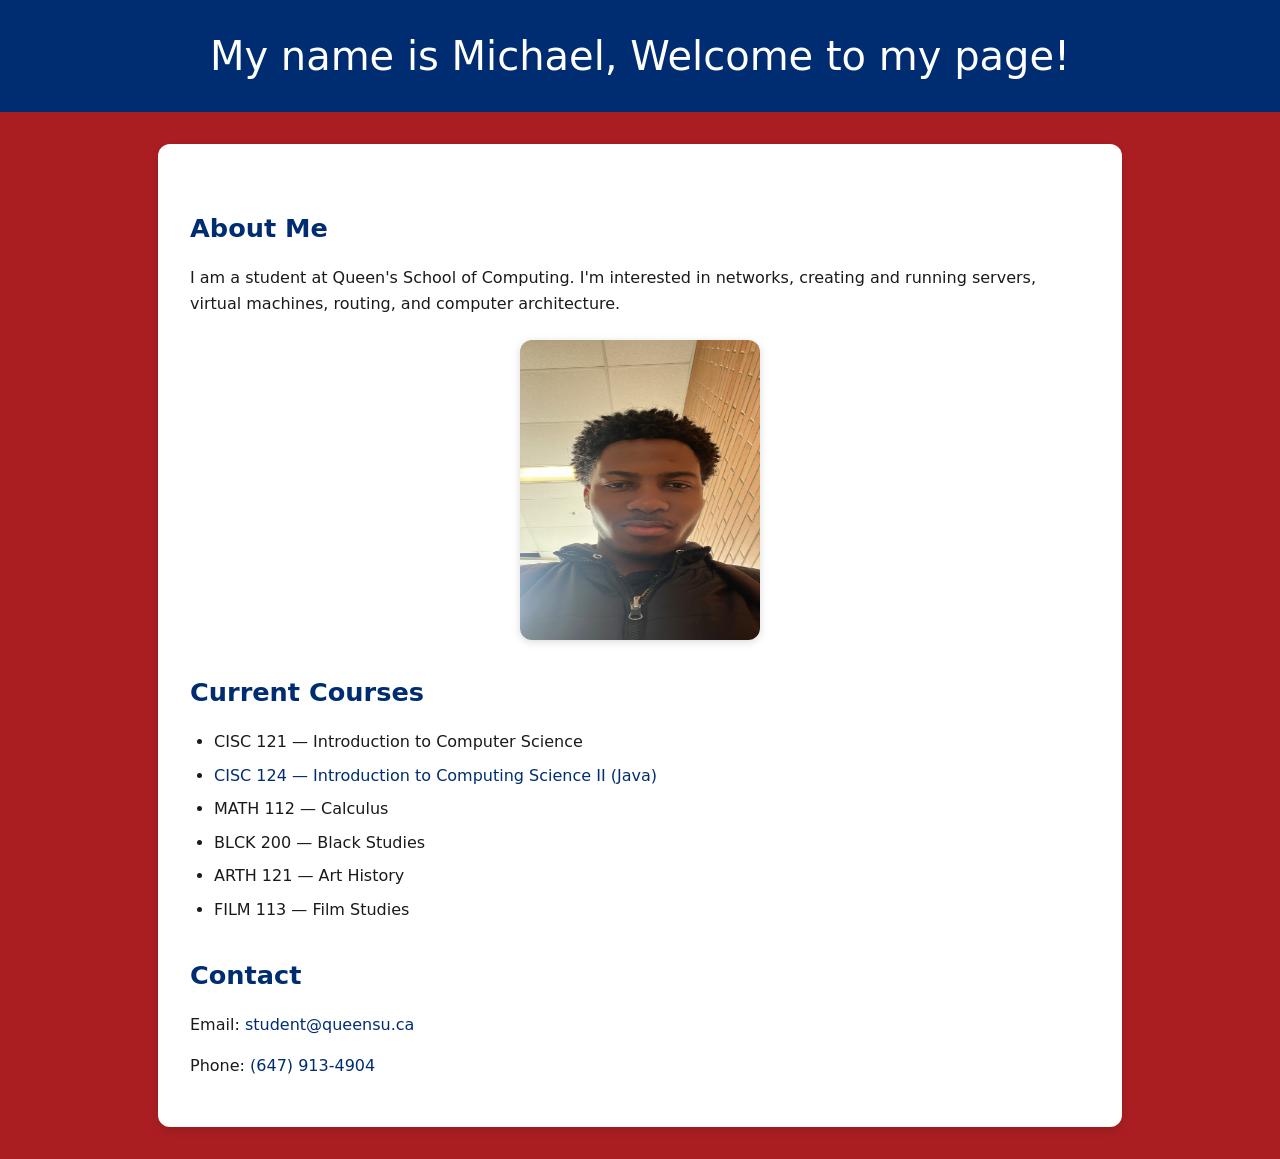
<file: index.html>
<!doctype html>
<html lang="en">
  <head>
    <meta charset="utf-8"/>
    <meta name="viewport" content="width=device-width, initial-scale=1"/>
    <title>My Queen’s Student Page</title>
    <link rel="stylesheet" href="style.css"/> <!-- do not change this line -->
    
  </head>
  <body>
    
    <header>
      <h1>My name is Michael, Welcome to my page!</h1>
    </header>
    <main>

      
      <!-- ====== ABOUT SECTION (edit the text) ====== -->
      <h2>About Me</h2>
      <p>I am a student at Queen's School of Computing. I'm interested in networks, creating and running servers, virtual machines, routing, and computer architecture.</p>

      
      <!-- ====== PHOTO (upload me.jpg to repo root, then update the src below) ====== -->
      <img src="me.jpg" alt="Michael portrait" width="240" height="300" />

      <!-- ====== CURRENT COURSES ====== -->
      <h2>Current Courses</h2>
      <ul>
        <li>CISC 121 — Introduction to Computer Science</li>
        <li><a href="cisc124-notes.html">CISC 124 — Introduction to Computing Science II (Java)</a></li>
        <li>MATH 112 — Calculus</li>
        <li>BLCK 200 — Black Studies</li>
        <li>ARTH 121 — Art History</li>
        <li>FILM 113 — Film Studies</li>
      </ul>

      <!-- ====== CONTACT ====== -->
      <h2>Contact</h2>
      <p>Email: <a href="mailto:student@queensu.ca">student@queensu.ca</a></p>
           <p>Phone: <a href="tel:+6479134904">(647) 913-4904</a></p>
    </main>
    
  </body>
</file>
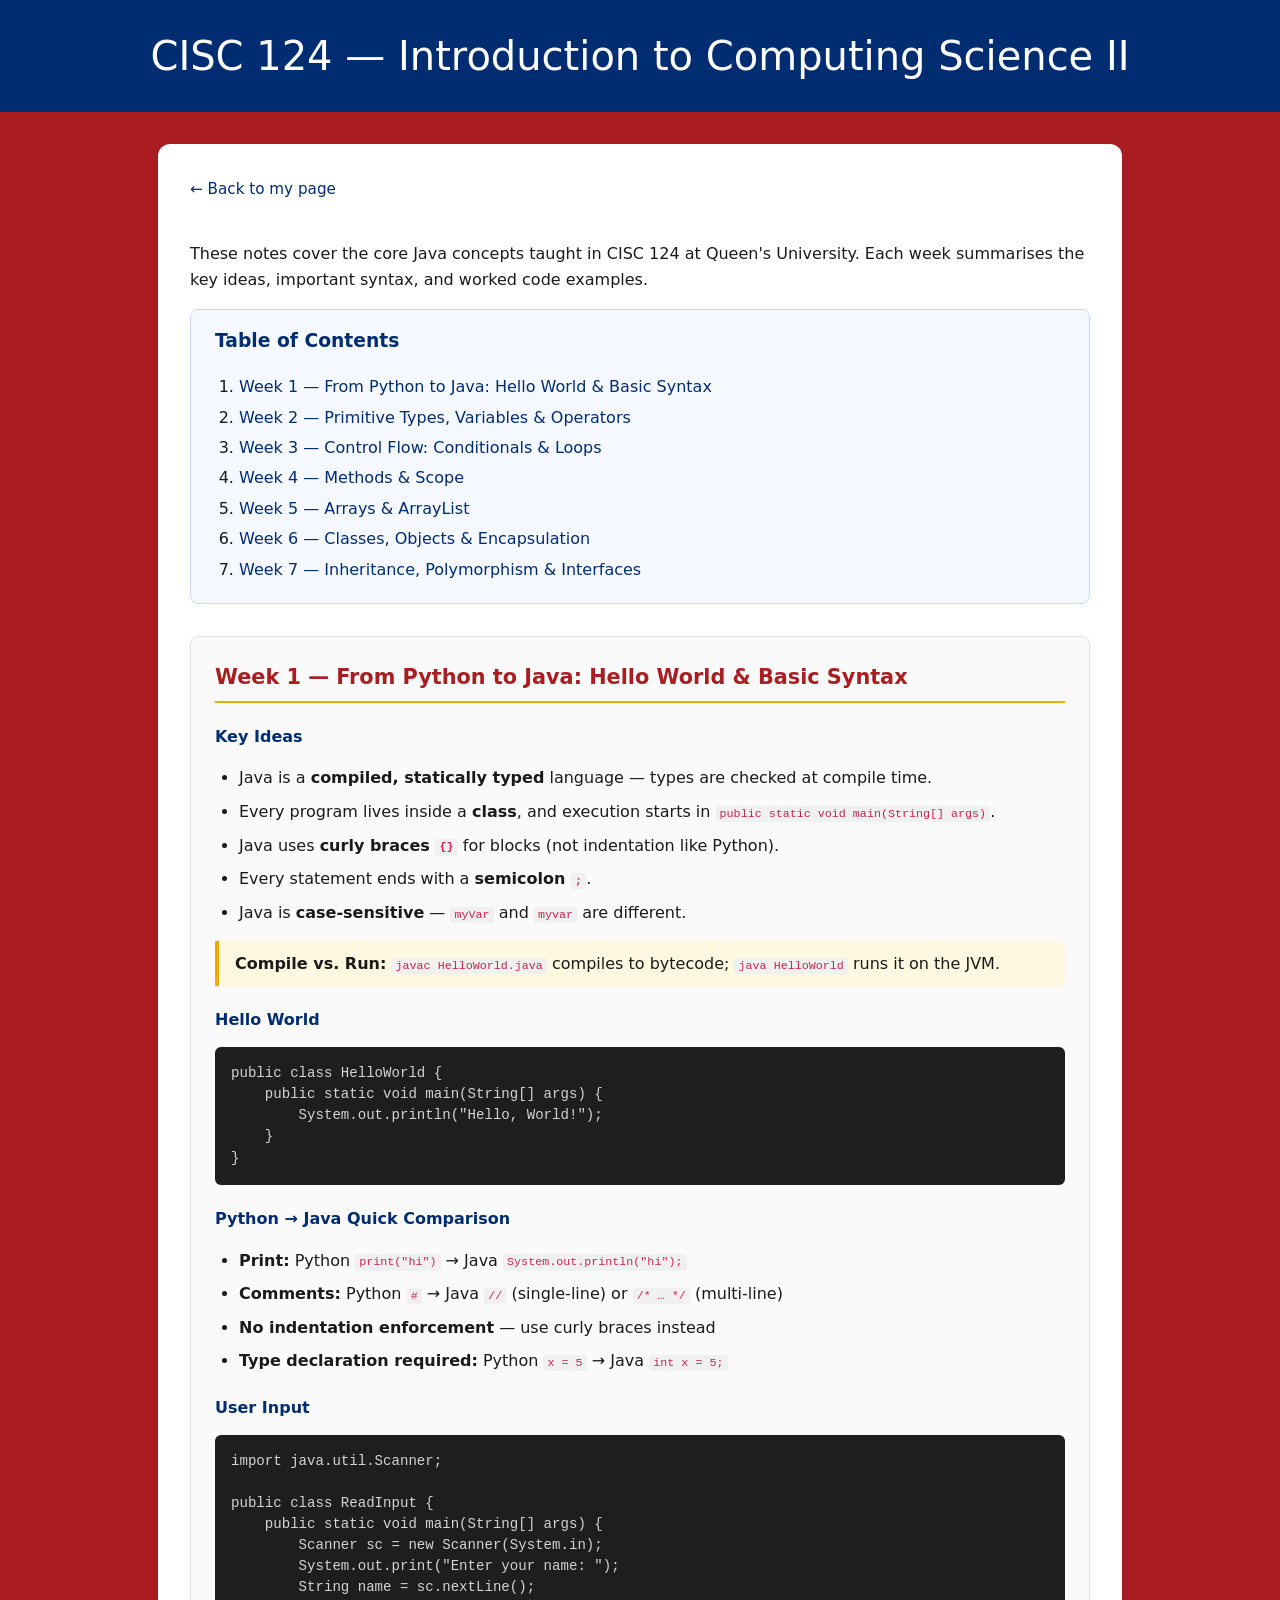
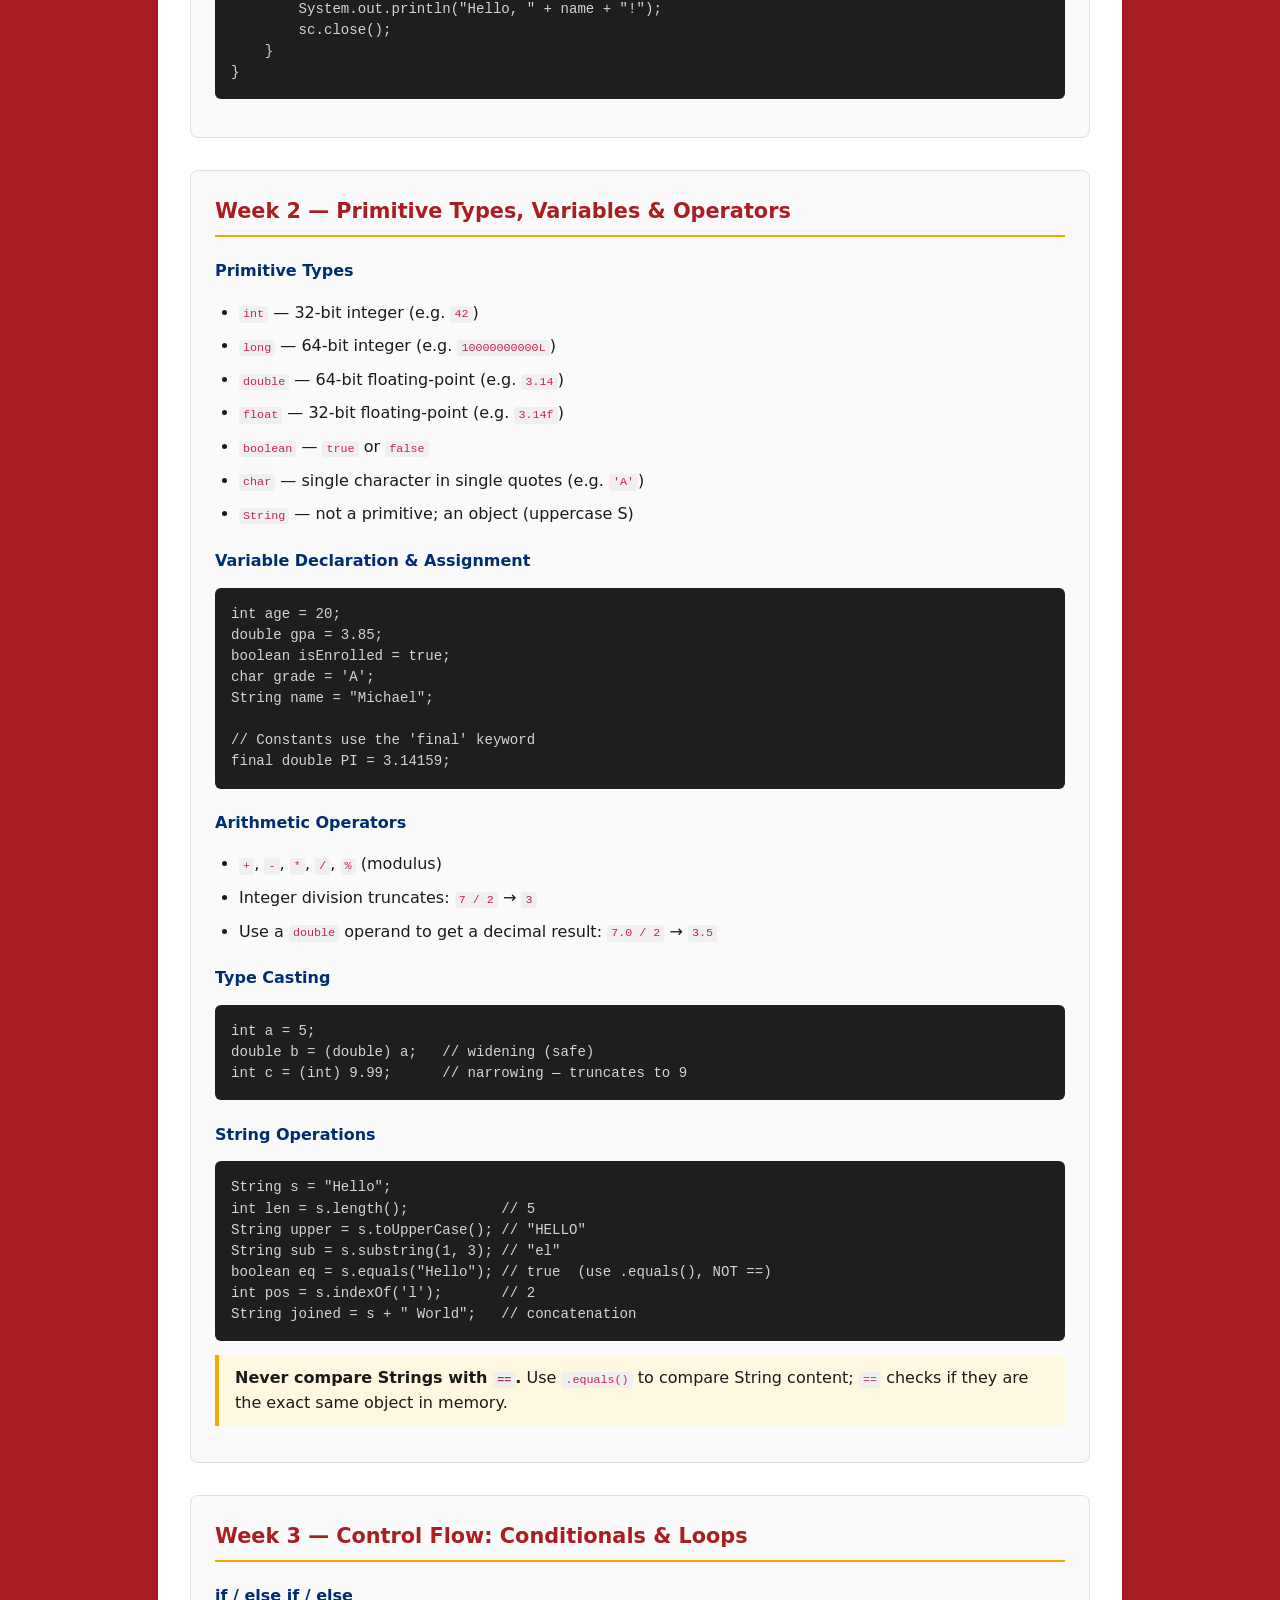
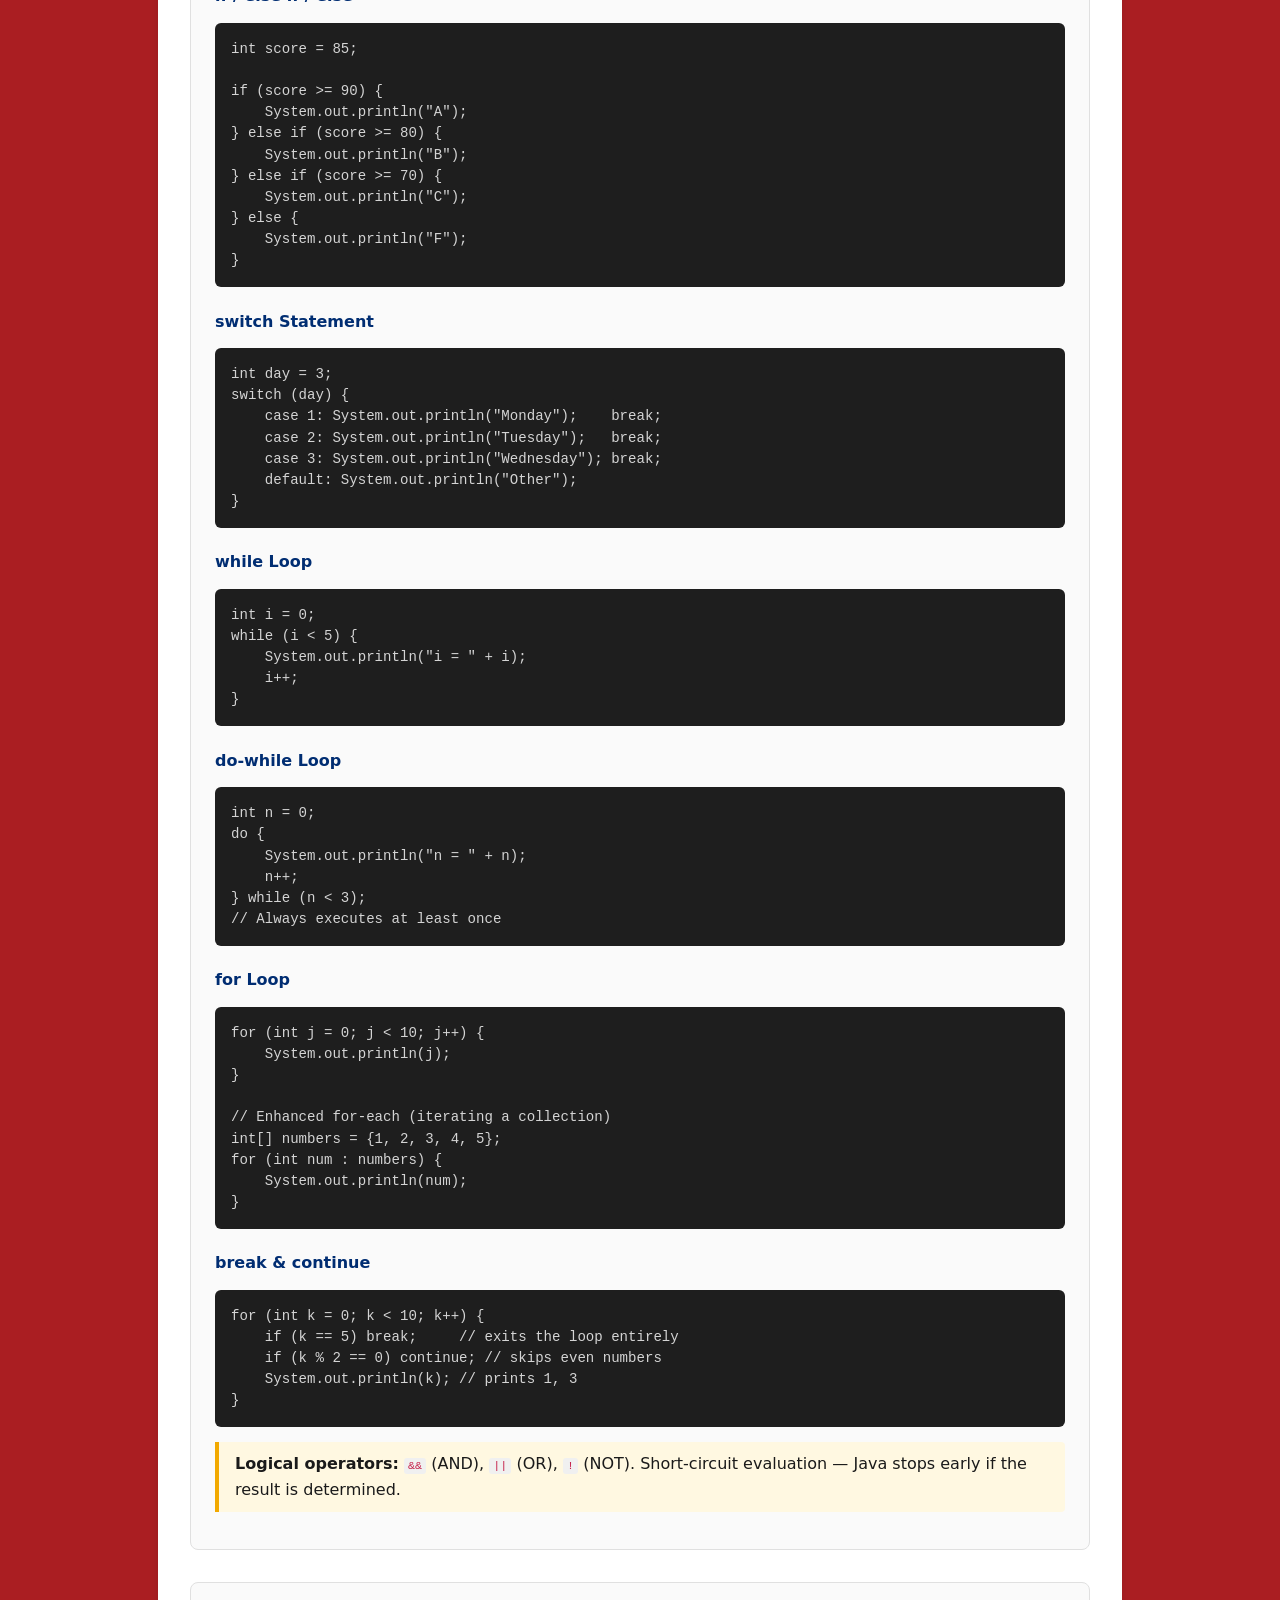
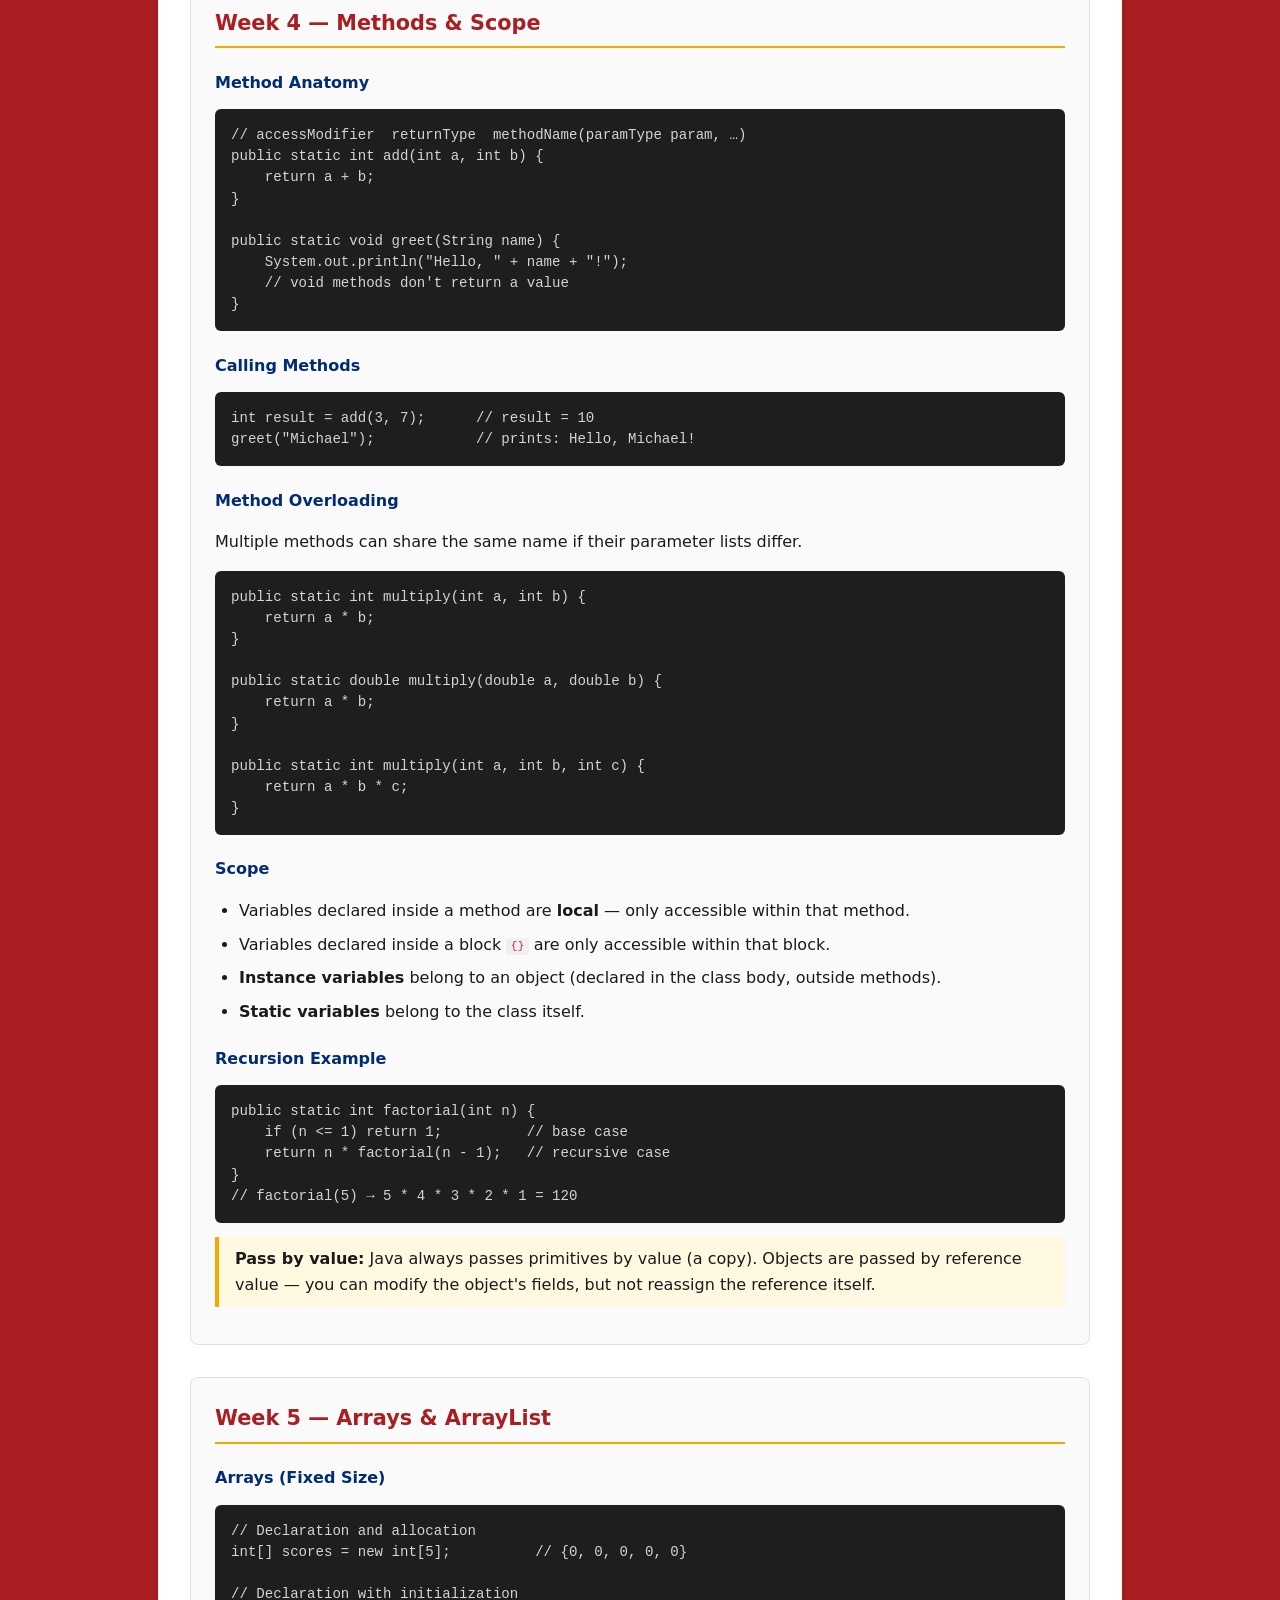
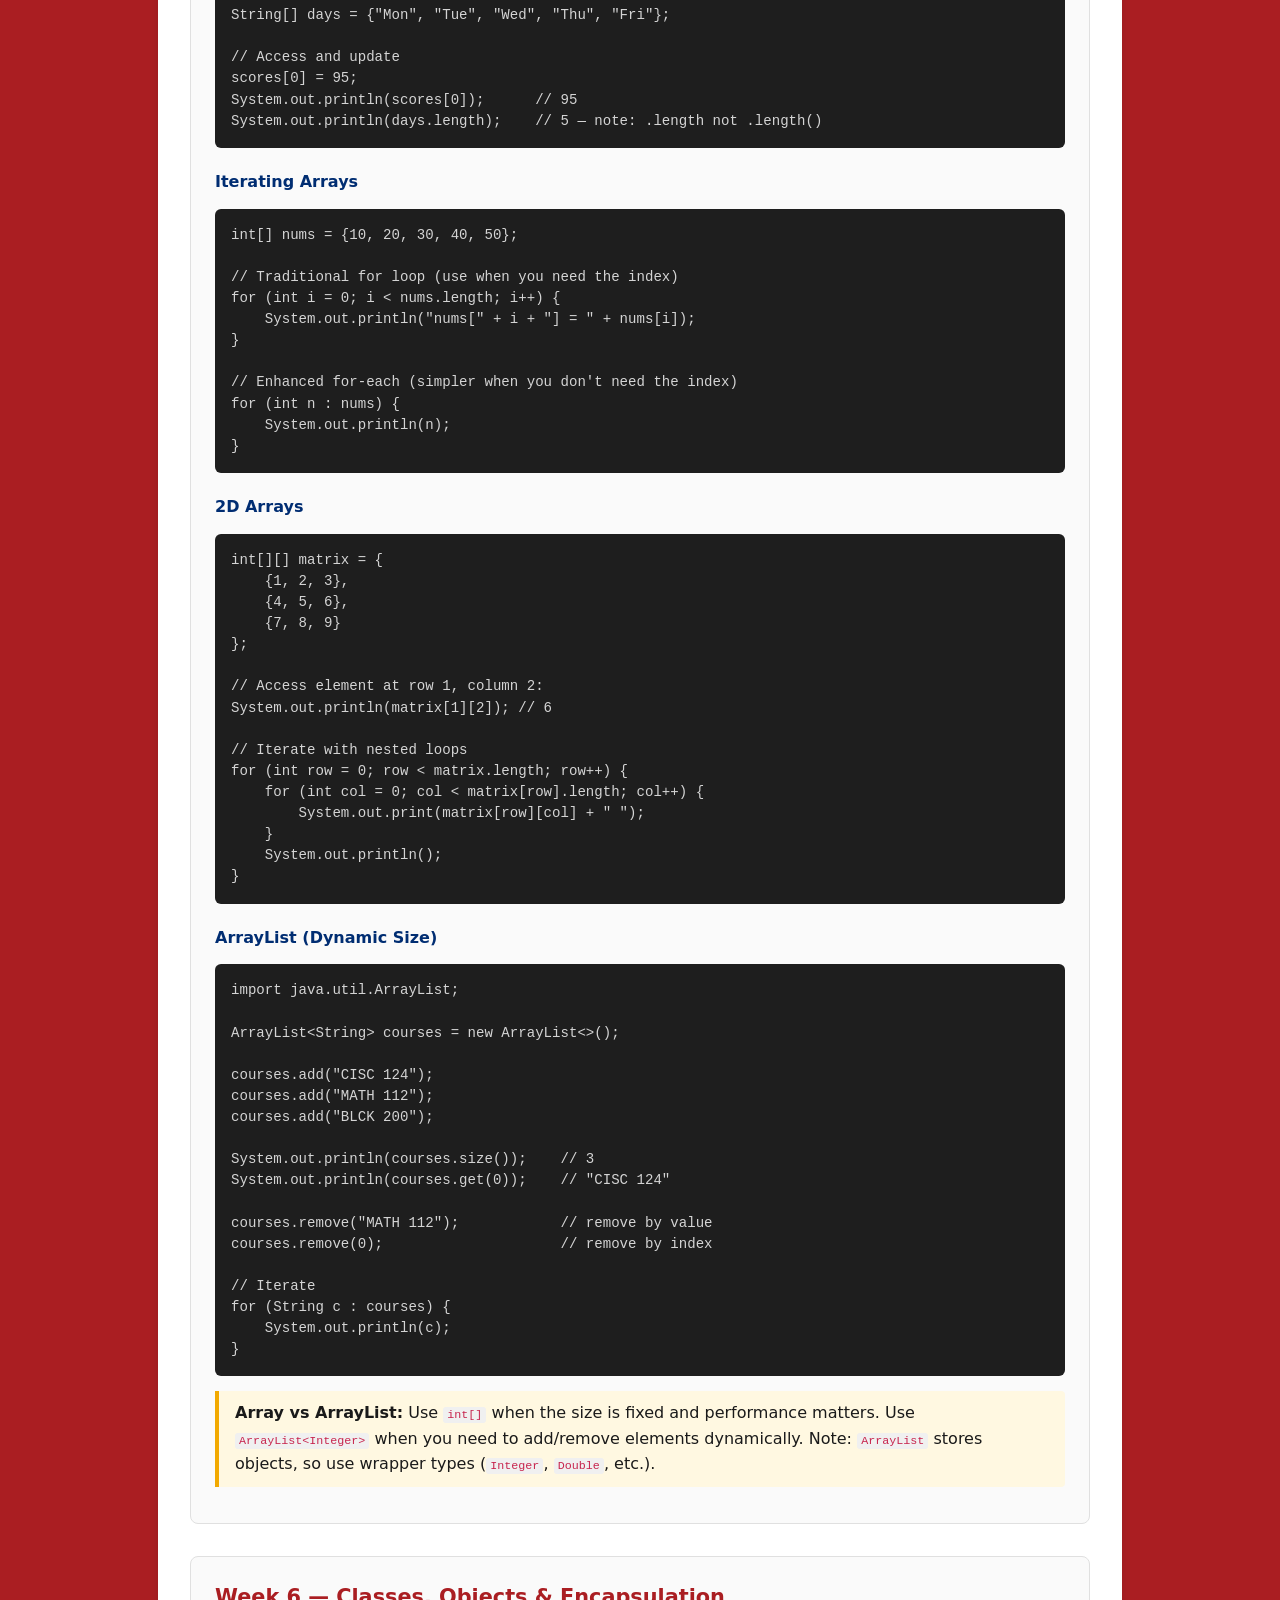
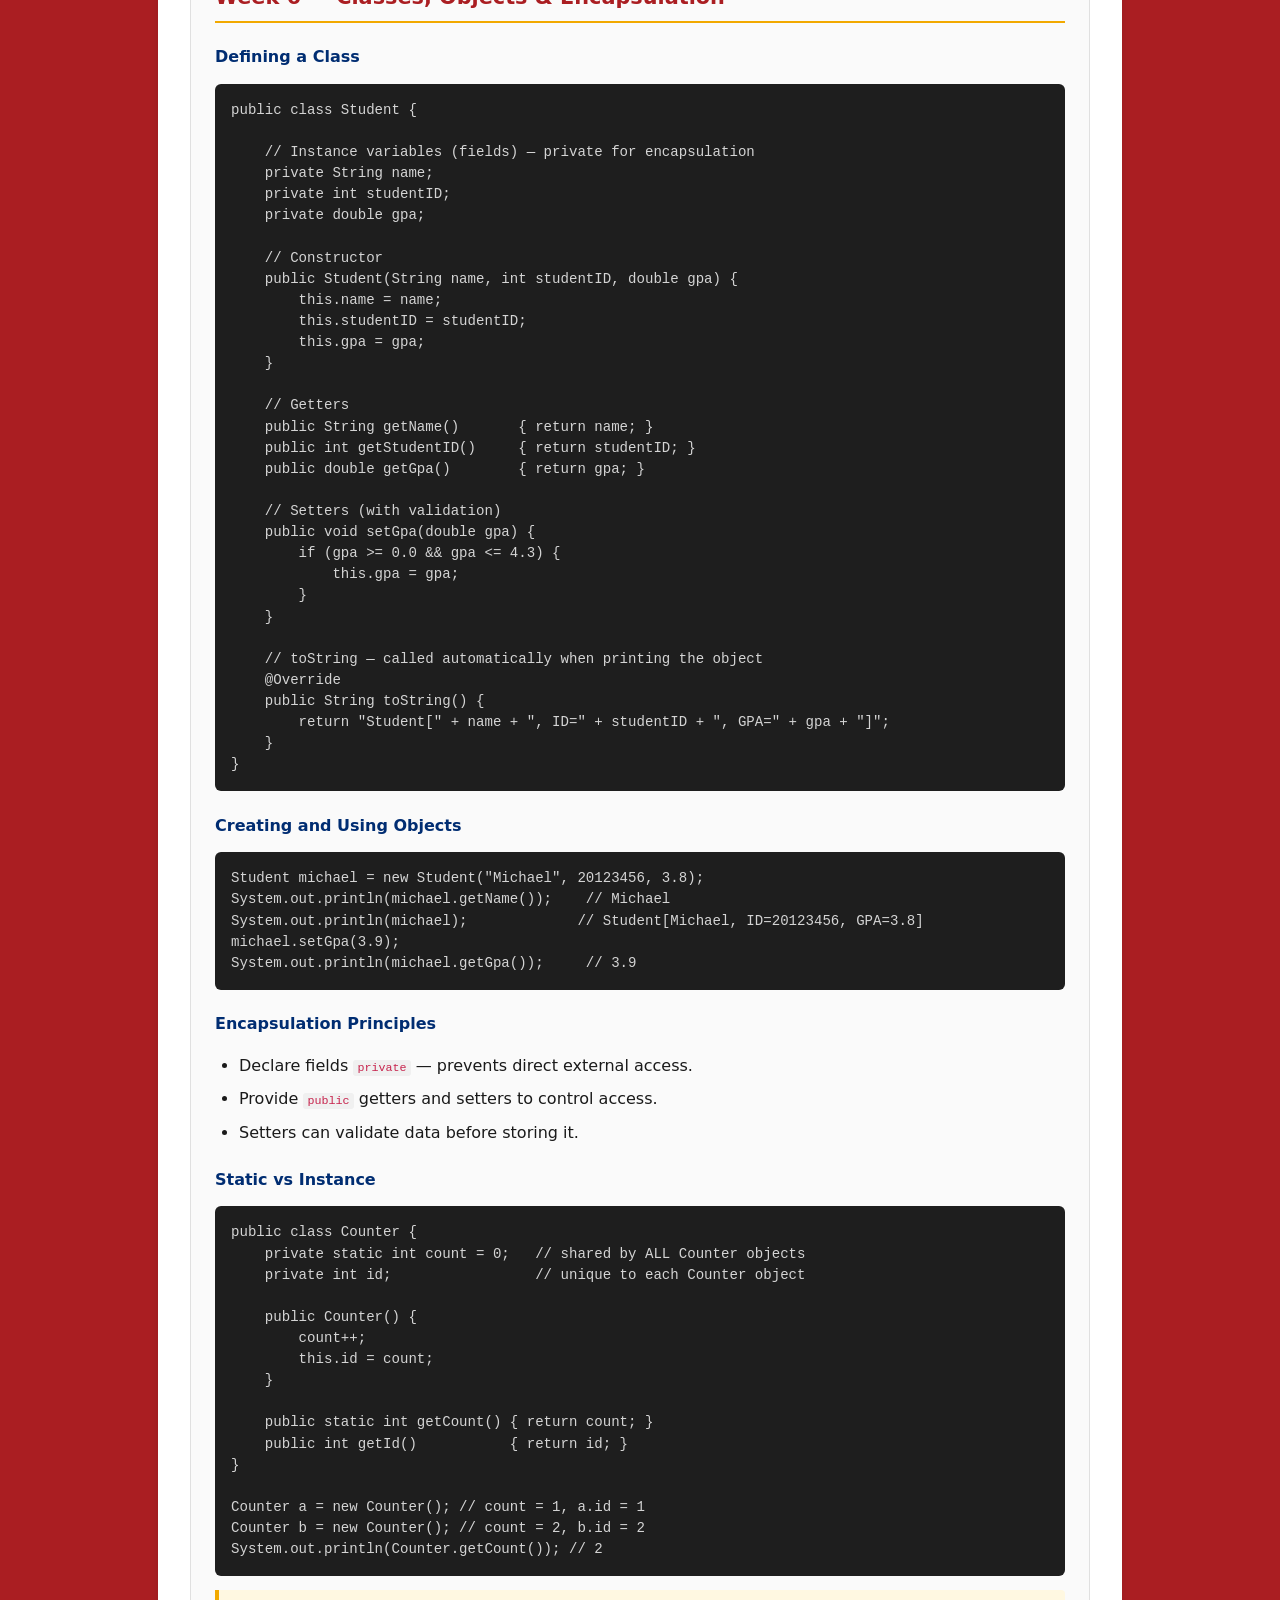
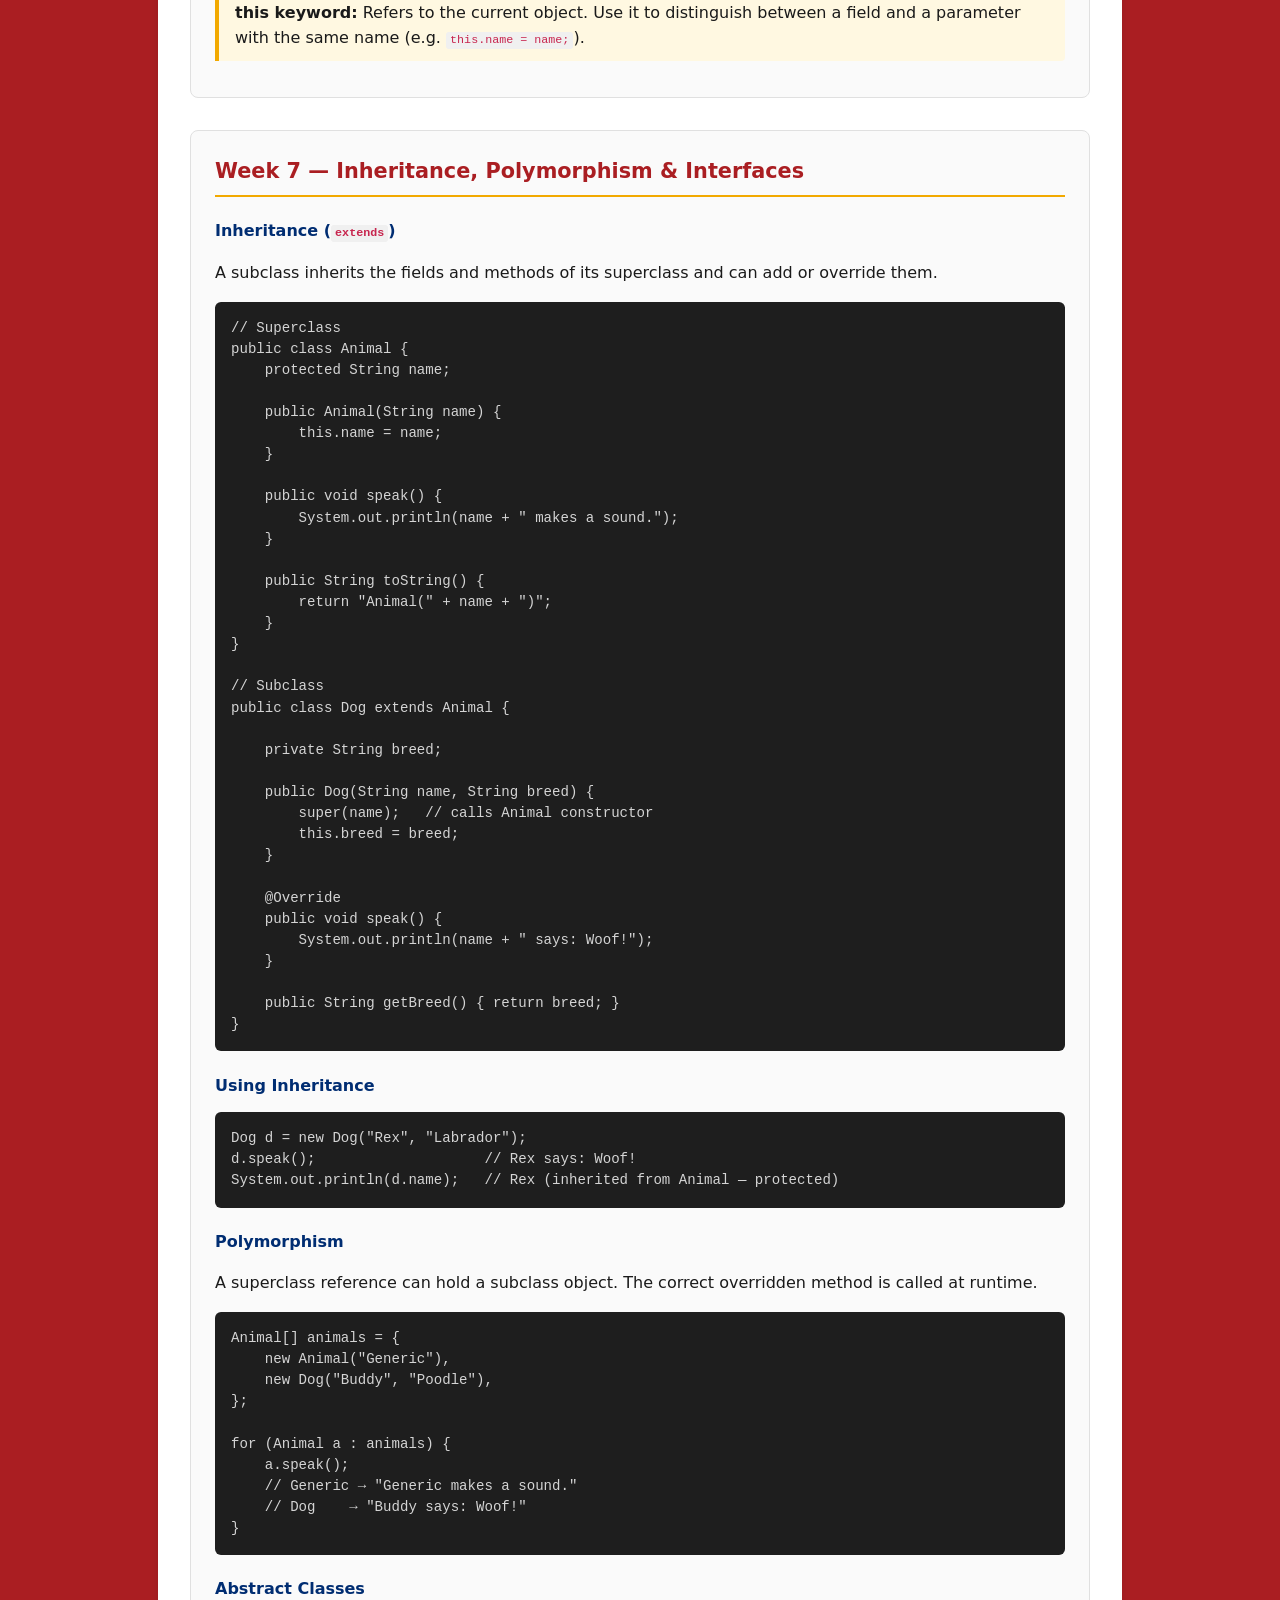
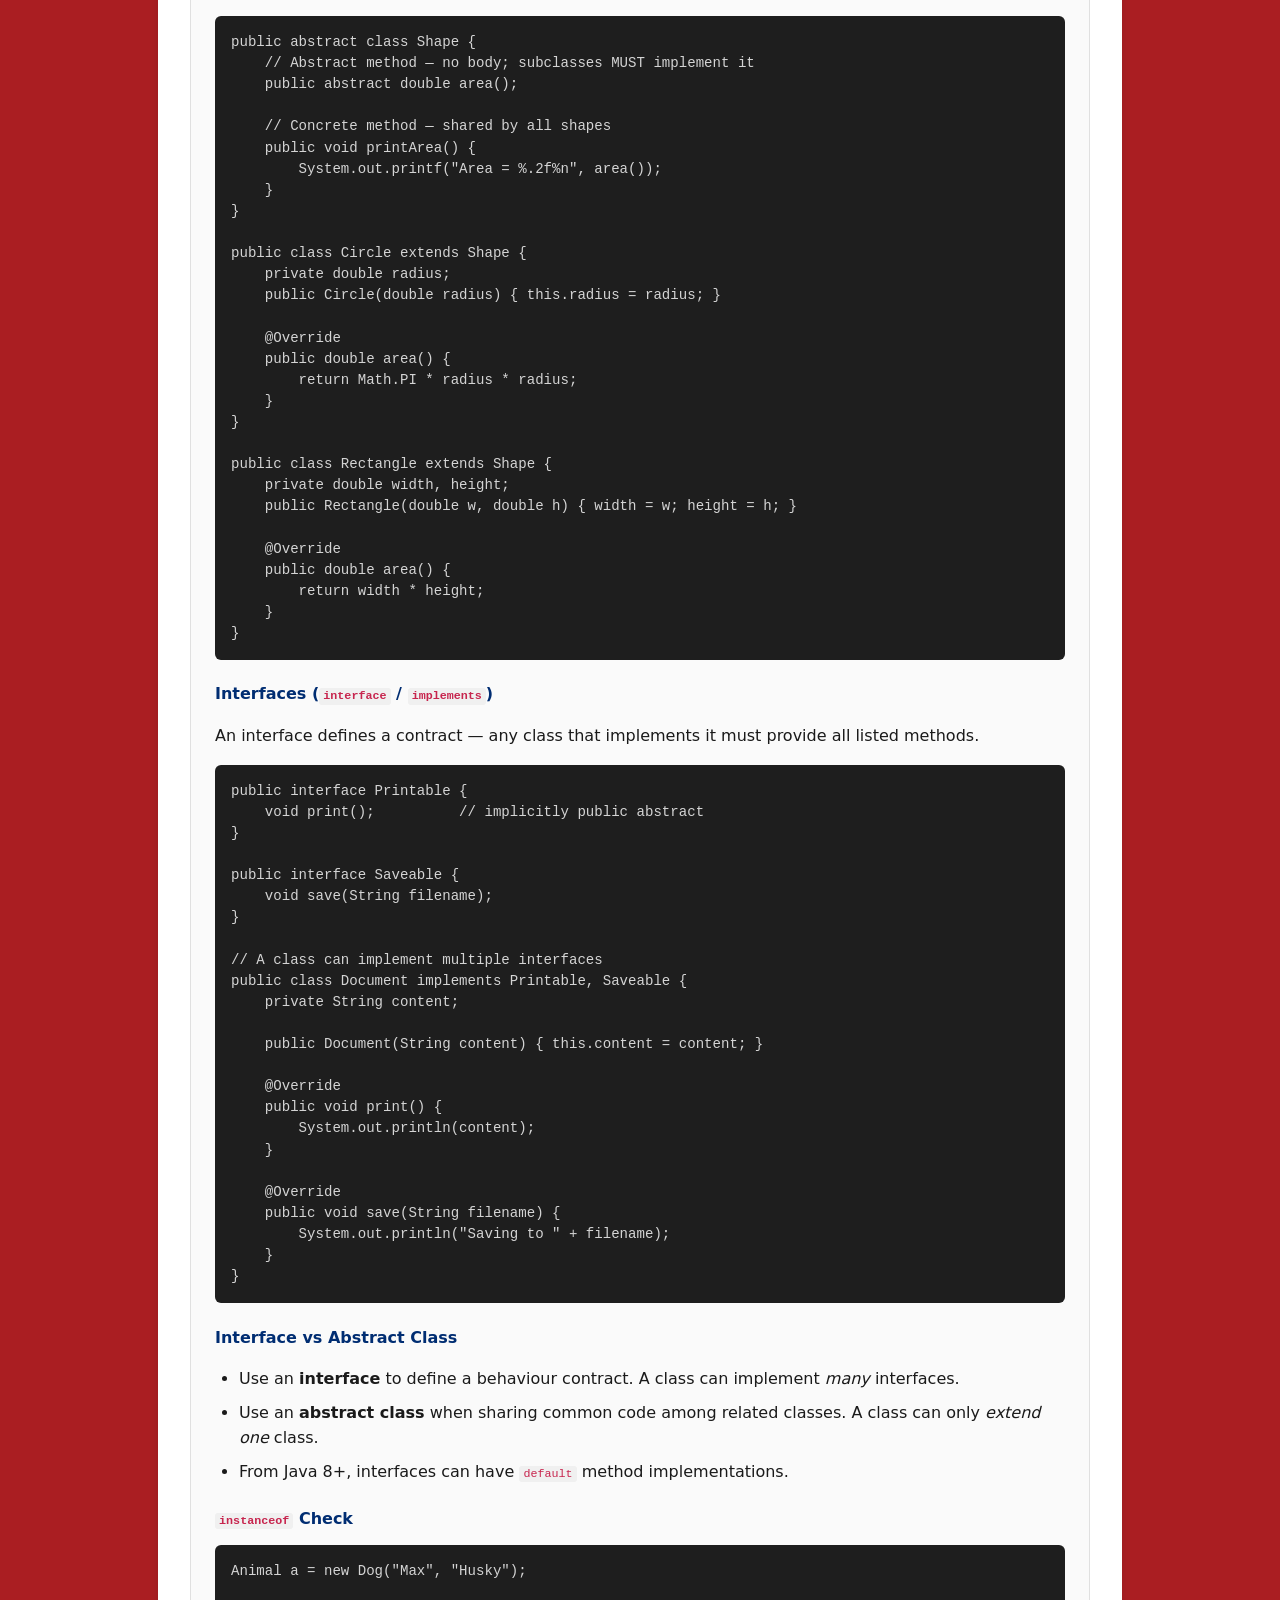
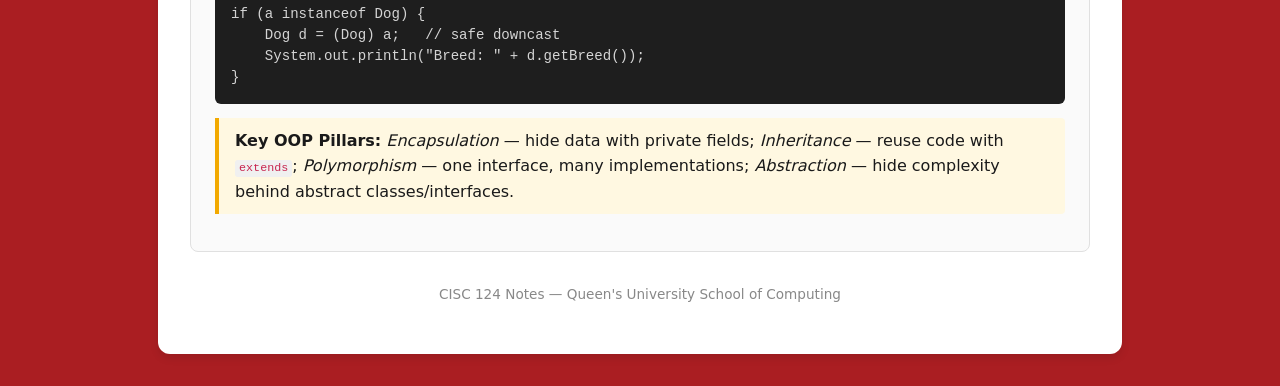
<file: cisc124-notes.html>
<!doctype html>
<html lang="en">
  <head>
    <meta charset="utf-8"/>
    <meta name="viewport" content="width=device-width, initial-scale=1"/>
    <title>CISC 124 — Java Learning Notes</title>
    <link rel="stylesheet" href="style.css"/>
    <style>
      /* Notes-specific styles */
      .week-card {
        border: 1px solid #e0e0e0;
        border-radius: 8px;
        padding: 1.5rem;
        margin-bottom: 2rem;
        background: #fafafa;
      }
      .week-card h3 {
        color: var(--red, #aa1e22);
        margin-top: 0;
        font-size: 1.3rem;
        border-bottom: 2px solid var(--gold, #f2a900);
        padding-bottom: 0.4rem;
      }
      .week-card h4 {
        color: var(--blue, #002d72);
        margin-bottom: 0.4rem;
      }
      pre {
        background: #1e1e1e;
        color: #d4d4d4;
        border-radius: 6px;
        padding: 1rem;
        overflow-x: auto;
        font-size: 0.88rem;
        line-height: 1.5;
      }
      code {
        background: #f0f0f0;
        color: #c7254e;
        border-radius: 3px;
        padding: 0.1em 0.35em;
        font-size: 0.9em;
      }
      pre code {
        background: none;
        color: inherit;
        padding: 0;
        font-size: inherit;
      }
      .key-concept {
        background: #fff8e1;
        border-left: 4px solid var(--gold, #f2a900);
        padding: 0.6rem 1rem;
        margin: 0.8rem 0;
        border-radius: 0 4px 4px 0;
      }
      .back-link {
        display: inline-block;
        margin-bottom: 1.5rem;
        font-size: 0.95rem;
      }
      .toc {
        background: #f5f8ff;
        border: 1px solid #c8d8f8;
        border-radius: 8px;
        padding: 1rem 1.5rem;
        margin-bottom: 2rem;
      }
      .toc h3 {
        margin-top: 0;
        color: var(--blue, #002d72);
      }
      .toc ol {
        margin: 0;
        padding-left: 1.5rem;
      }
      .toc li { margin: 0.3rem 0; }
    </style>
  </head>
  <body>
    <header>
      <h1>CISC 124 — Introduction to Computing Science II</h1>
    </header>
    <main>
      <a class="back-link" href="index.html">← Back to my page</a>

      <p>
        These notes cover the core Java concepts taught in CISC 124 at Queen's University.
        Each week summarises the key ideas, important syntax, and worked code examples.
      </p>

      <!-- Table of Contents -->
      <div class="toc">
        <h3>Table of Contents</h3>
        <ol>
          <li><a href="#week1">Week 1 — From Python to Java: Hello World &amp; Basic Syntax</a></li>
          <li><a href="#week2">Week 2 — Primitive Types, Variables &amp; Operators</a></li>
          <li><a href="#week3">Week 3 — Control Flow: Conditionals &amp; Loops</a></li>
          <li><a href="#week4">Week 4 — Methods &amp; Scope</a></li>
          <li><a href="#week5">Week 5 — Arrays &amp; ArrayList</a></li>
          <li><a href="#week6">Week 6 — Classes, Objects &amp; Encapsulation</a></li>
          <li><a href="#week7">Week 7 — Inheritance, Polymorphism &amp; Interfaces</a></li>
        </ol>
      </div>

      <!-- ===== WEEK 1 ===== -->
      <div class="week-card" id="week1">
        <h3>Week 1 — From Python to Java: Hello World &amp; Basic Syntax</h3>

        <h4>Key Ideas</h4>
        <ul>
          <li>Java is a <strong>compiled, statically typed</strong> language — types are checked at compile time.</li>
          <li>Every program lives inside a <strong>class</strong>, and execution starts in <code>public static void main(String[] args)</code>.</li>
          <li>Java uses <strong>curly braces <code>{}</code></strong> for blocks (not indentation like Python).</li>
          <li>Every statement ends with a <strong>semicolon <code>;</code></strong>.</li>
          <li>Java is <strong>case-sensitive</strong> — <code>myVar</code> and <code>myvar</code> are different.</li>
        </ul>

        <div class="key-concept">
          <strong>Compile vs. Run:</strong> <code>javac HelloWorld.java</code> compiles to bytecode;
          <code>java HelloWorld</code> runs it on the JVM.
        </div>

        <h4>Hello World</h4>
        <pre><code>public class HelloWorld {
    public static void main(String[] args) {
        System.out.println("Hello, World!");
    }
}</code></pre>

        <h4>Python → Java Quick Comparison</h4>
        <ul>
          <li><strong>Print:</strong> Python <code>print("hi")</code> → Java <code>System.out.println("hi");</code></li>
          <li><strong>Comments:</strong> Python <code>#</code> → Java <code>//</code> (single-line) or <code>/* … */</code> (multi-line)</li>
          <li><strong>No indentation enforcement</strong> — use curly braces instead</li>
          <li><strong>Type declaration required:</strong> Python <code>x = 5</code> → Java <code>int x = 5;</code></li>
        </ul>

        <h4>User Input</h4>
        <pre><code>import java.util.Scanner;

public class ReadInput {
    public static void main(String[] args) {
        Scanner sc = new Scanner(System.in);
        System.out.print("Enter your name: ");
        String name = sc.nextLine();
        System.out.println("Hello, " + name + "!");
        sc.close();
    }
}</code></pre>
      </div>

      <!-- ===== WEEK 2 ===== -->
      <div class="week-card" id="week2">
        <h3>Week 2 — Primitive Types, Variables &amp; Operators</h3>

        <h4>Primitive Types</h4>
        <ul>
          <li><code>int</code> — 32-bit integer (e.g. <code>42</code>)</li>
          <li><code>long</code> — 64-bit integer (e.g. <code>10000000000L</code>)</li>
          <li><code>double</code> — 64-bit floating-point (e.g. <code>3.14</code>)</li>
          <li><code>float</code> — 32-bit floating-point (e.g. <code>3.14f</code>)</li>
          <li><code>boolean</code> — <code>true</code> or <code>false</code></li>
          <li><code>char</code> — single character in single quotes (e.g. <code>'A'</code>)</li>
          <li><code>String</code> — not a primitive; an object (uppercase S)</li>
        </ul>

        <h4>Variable Declaration &amp; Assignment</h4>
        <pre><code>int age = 20;
double gpa = 3.85;
boolean isEnrolled = true;
char grade = 'A';
String name = "Michael";

// Constants use the 'final' keyword
final double PI = 3.14159;</code></pre>

        <h4>Arithmetic Operators</h4>
        <ul>
          <li><code>+</code>, <code>-</code>, <code>*</code>, <code>/</code>, <code>%</code> (modulus)</li>
          <li>Integer division truncates: <code>7 / 2</code> → <code>3</code></li>
          <li>Use a <code>double</code> operand to get a decimal result: <code>7.0 / 2</code> → <code>3.5</code></li>
        </ul>

        <h4>Type Casting</h4>
        <pre><code>int a = 5;
double b = (double) a;   // widening (safe)
int c = (int) 9.99;      // narrowing — truncates to 9</code></pre>

        <h4>String Operations</h4>
        <pre><code>String s = "Hello";
int len = s.length();           // 5
String upper = s.toUpperCase(); // "HELLO"
String sub = s.substring(1, 3); // "el"
boolean eq = s.equals("Hello"); // true  (use .equals(), NOT ==)
int pos = s.indexOf('l');       // 2
String joined = s + " World";   // concatenation</code></pre>

        <div class="key-concept">
          <strong>Never compare Strings with <code>==</code>.</strong>
          Use <code>.equals()</code> to compare String content; <code>==</code> checks if they are the exact same object in memory.
        </div>
      </div>

      <!-- ===== WEEK 3 ===== -->
      <div class="week-card" id="week3">
        <h3>Week 3 — Control Flow: Conditionals &amp; Loops</h3>

        <h4>if / else if / else</h4>
        <pre><code>int score = 85;

if (score >= 90) {
    System.out.println("A");
} else if (score >= 80) {
    System.out.println("B");
} else if (score >= 70) {
    System.out.println("C");
} else {
    System.out.println("F");
}</code></pre>

        <h4>switch Statement</h4>
        <pre><code>int day = 3;
switch (day) {
    case 1: System.out.println("Monday");    break;
    case 2: System.out.println("Tuesday");   break;
    case 3: System.out.println("Wednesday"); break;
    default: System.out.println("Other");
}</code></pre>

        <h4>while Loop</h4>
        <pre><code>int i = 0;
while (i < 5) {
    System.out.println("i = " + i);
    i++;
}</code></pre>

        <h4>do-while Loop</h4>
        <pre><code>int n = 0;
do {
    System.out.println("n = " + n);
    n++;
} while (n < 3);
// Always executes at least once</code></pre>

        <h4>for Loop</h4>
        <pre><code>for (int j = 0; j < 10; j++) {
    System.out.println(j);
}

// Enhanced for-each (iterating a collection)
int[] numbers = {1, 2, 3, 4, 5};
for (int num : numbers) {
    System.out.println(num);
}</code></pre>

        <h4>break &amp; continue</h4>
        <pre><code>for (int k = 0; k < 10; k++) {
    if (k == 5) break;     // exits the loop entirely
    if (k % 2 == 0) continue; // skips even numbers
    System.out.println(k); // prints 1, 3
}</code></pre>

        <div class="key-concept">
          <strong>Logical operators:</strong>
          <code>&amp;&amp;</code> (AND), <code>||</code> (OR), <code>!</code> (NOT).
          Short-circuit evaluation — Java stops early if the result is determined.
        </div>
      </div>

      <!-- ===== WEEK 4 ===== -->
      <div class="week-card" id="week4">
        <h3>Week 4 — Methods &amp; Scope</h3>

        <h4>Method Anatomy</h4>
        <pre><code>// accessModifier  returnType  methodName(paramType param, …)
public static int add(int a, int b) {
    return a + b;
}

public static void greet(String name) {
    System.out.println("Hello, " + name + "!");
    // void methods don't return a value
}</code></pre>

        <h4>Calling Methods</h4>
        <pre><code>int result = add(3, 7);      // result = 10
greet("Michael");            // prints: Hello, Michael!</code></pre>

        <h4>Method Overloading</h4>
        <p>Multiple methods can share the same name if their parameter lists differ.</p>
        <pre><code>public static int multiply(int a, int b) {
    return a * b;
}

public static double multiply(double a, double b) {
    return a * b;
}

public static int multiply(int a, int b, int c) {
    return a * b * c;
}</code></pre>

        <h4>Scope</h4>
        <ul>
          <li>Variables declared inside a method are <strong>local</strong> — only accessible within that method.</li>
          <li>Variables declared inside a block <code>{}</code> are only accessible within that block.</li>
          <li><strong>Instance variables</strong> belong to an object (declared in the class body, outside methods).</li>
          <li><strong>Static variables</strong> belong to the class itself.</li>
        </ul>

        <h4>Recursion Example</h4>
        <pre><code>public static int factorial(int n) {
    if (n <= 1) return 1;          // base case
    return n * factorial(n - 1);   // recursive case
}
// factorial(5) → 5 * 4 * 3 * 2 * 1 = 120</code></pre>

        <div class="key-concept">
          <strong>Pass by value:</strong> Java always passes primitives by value (a copy).
          Objects are passed by reference value — you can modify the object's fields, but not reassign the reference itself.
        </div>
      </div>

      <!-- ===== WEEK 5 ===== -->
      <div class="week-card" id="week5">
        <h3>Week 5 — Arrays &amp; ArrayList</h3>

        <h4>Arrays (Fixed Size)</h4>
        <pre><code>// Declaration and allocation
int[] scores = new int[5];          // {0, 0, 0, 0, 0}

// Declaration with initialization
String[] days = {"Mon", "Tue", "Wed", "Thu", "Fri"};

// Access and update
scores[0] = 95;
System.out.println(scores[0]);      // 95
System.out.println(days.length);    // 5 — note: .length not .length()</code></pre>

        <h4>Iterating Arrays</h4>
        <pre><code>int[] nums = {10, 20, 30, 40, 50};

// Traditional for loop (use when you need the index)
for (int i = 0; i < nums.length; i++) {
    System.out.println("nums[" + i + "] = " + nums[i]);
}

// Enhanced for-each (simpler when you don't need the index)
for (int n : nums) {
    System.out.println(n);
}</code></pre>

        <h4>2D Arrays</h4>
        <pre><code>int[][] matrix = {
    {1, 2, 3},
    {4, 5, 6},
    {7, 8, 9}
};

// Access element at row 1, column 2:
System.out.println(matrix[1][2]); // 6

// Iterate with nested loops
for (int row = 0; row < matrix.length; row++) {
    for (int col = 0; col < matrix[row].length; col++) {
        System.out.print(matrix[row][col] + " ");
    }
    System.out.println();
}</code></pre>

        <h4>ArrayList (Dynamic Size)</h4>
        <pre><code>import java.util.ArrayList;

ArrayList&lt;String&gt; courses = new ArrayList&lt;&gt;();

courses.add("CISC 124");
courses.add("MATH 112");
courses.add("BLCK 200");

System.out.println(courses.size());    // 3
System.out.println(courses.get(0));    // "CISC 124"

courses.remove("MATH 112");            // remove by value
courses.remove(0);                     // remove by index

// Iterate
for (String c : courses) {
    System.out.println(c);
}</code></pre>

        <div class="key-concept">
          <strong>Array vs ArrayList:</strong>
          Use <code>int[]</code> when the size is fixed and performance matters.
          Use <code>ArrayList&lt;Integer&gt;</code> when you need to add/remove elements dynamically.
          Note: <code>ArrayList</code> stores objects, so use wrapper types (<code>Integer</code>, <code>Double</code>, etc.).
        </div>
      </div>

      <!-- ===== WEEK 6 ===== -->
      <div class="week-card" id="week6">
        <h3>Week 6 — Classes, Objects &amp; Encapsulation</h3>

        <h4>Defining a Class</h4>
        <pre><code>public class Student {

    // Instance variables (fields) — private for encapsulation
    private String name;
    private int studentID;
    private double gpa;

    // Constructor
    public Student(String name, int studentID, double gpa) {
        this.name = name;
        this.studentID = studentID;
        this.gpa = gpa;
    }

    // Getters
    public String getName()       { return name; }
    public int getStudentID()     { return studentID; }
    public double getGpa()        { return gpa; }

    // Setters (with validation)
    public void setGpa(double gpa) {
        if (gpa >= 0.0 && gpa <= 4.3) {
            this.gpa = gpa;
        }
    }

    // toString — called automatically when printing the object
    @Override
    public String toString() {
        return "Student[" + name + ", ID=" + studentID + ", GPA=" + gpa + "]";
    }
}</code></pre>

        <h4>Creating and Using Objects</h4>
        <pre><code>Student michael = new Student("Michael", 20123456, 3.8);
System.out.println(michael.getName());    // Michael
System.out.println(michael);             // Student[Michael, ID=20123456, GPA=3.8]
michael.setGpa(3.9);
System.out.println(michael.getGpa());     // 3.9</code></pre>

        <h4>Encapsulation Principles</h4>
        <ul>
          <li>Declare fields <code>private</code> — prevents direct external access.</li>
          <li>Provide <code>public</code> getters and setters to control access.</li>
          <li>Setters can validate data before storing it.</li>
        </ul>

        <h4>Static vs Instance</h4>
        <pre><code>public class Counter {
    private static int count = 0;   // shared by ALL Counter objects
    private int id;                 // unique to each Counter object

    public Counter() {
        count++;
        this.id = count;
    }

    public static int getCount() { return count; }
    public int getId()           { return id; }
}

Counter a = new Counter(); // count = 1, a.id = 1
Counter b = new Counter(); // count = 2, b.id = 2
System.out.println(Counter.getCount()); // 2</code></pre>

        <div class="key-concept">
          <strong>this keyword:</strong> Refers to the current object. Use it to distinguish between
          a field and a parameter with the same name (e.g. <code>this.name = name;</code>).
        </div>
      </div>

      <!-- ===== WEEK 7 ===== -->
      <div class="week-card" id="week7">
        <h3>Week 7 — Inheritance, Polymorphism &amp; Interfaces</h3>

        <h4>Inheritance (<code>extends</code>)</h4>
        <p>A subclass inherits the fields and methods of its superclass and can add or override them.</p>
        <pre><code>// Superclass
public class Animal {
    protected String name;

    public Animal(String name) {
        this.name = name;
    }

    public void speak() {
        System.out.println(name + " makes a sound.");
    }

    public String toString() {
        return "Animal(" + name + ")";
    }
}

// Subclass
public class Dog extends Animal {

    private String breed;

    public Dog(String name, String breed) {
        super(name);   // calls Animal constructor
        this.breed = breed;
    }

    @Override
    public void speak() {
        System.out.println(name + " says: Woof!");
    }

    public String getBreed() { return breed; }
}</code></pre>

        <h4>Using Inheritance</h4>
        <pre><code>Dog d = new Dog("Rex", "Labrador");
d.speak();                    // Rex says: Woof!
System.out.println(d.name);   // Rex (inherited from Animal — protected)</code></pre>

        <h4>Polymorphism</h4>
        <p>A superclass reference can hold a subclass object. The correct overridden method is called at runtime.</p>
        <pre><code>Animal[] animals = {
    new Animal("Generic"),
    new Dog("Buddy", "Poodle"),
};

for (Animal a : animals) {
    a.speak();
    // Generic → "Generic makes a sound."
    // Dog    → "Buddy says: Woof!"
}</code></pre>

        <h4>Abstract Classes</h4>
        <pre><code>public abstract class Shape {
    // Abstract method — no body; subclasses MUST implement it
    public abstract double area();

    // Concrete method — shared by all shapes
    public void printArea() {
        System.out.printf("Area = %.2f%n", area());
    }
}

public class Circle extends Shape {
    private double radius;
    public Circle(double radius) { this.radius = radius; }

    @Override
    public double area() {
        return Math.PI * radius * radius;
    }
}

public class Rectangle extends Shape {
    private double width, height;
    public Rectangle(double w, double h) { width = w; height = h; }

    @Override
    public double area() {
        return width * height;
    }
}</code></pre>

        <h4>Interfaces (<code>interface</code> / <code>implements</code>)</h4>
        <p>An interface defines a contract — any class that implements it must provide all listed methods.</p>
        <pre><code>public interface Printable {
    void print();          // implicitly public abstract
}

public interface Saveable {
    void save(String filename);
}

// A class can implement multiple interfaces
public class Document implements Printable, Saveable {
    private String content;

    public Document(String content) { this.content = content; }

    @Override
    public void print() {
        System.out.println(content);
    }

    @Override
    public void save(String filename) {
        System.out.println("Saving to " + filename);
    }
}</code></pre>

        <h4>Interface vs Abstract Class</h4>
        <ul>
          <li>Use an <strong>interface</strong> to define a behaviour contract. A class can implement <em>many</em> interfaces.</li>
          <li>Use an <strong>abstract class</strong> when sharing common code among related classes. A class can only <em>extend one</em> class.</li>
          <li>From Java 8+, interfaces can have <code>default</code> method implementations.</li>
        </ul>

        <h4><code>instanceof</code> Check</h4>
        <pre><code>Animal a = new Dog("Max", "Husky");

if (a instanceof Dog) {
    Dog d = (Dog) a;   // safe downcast
    System.out.println("Breed: " + d.getBreed());
}</code></pre>

        <div class="key-concept">
          <strong>Key OOP Pillars:</strong>
          <em>Encapsulation</em> — hide data with private fields;
          <em>Inheritance</em> — reuse code with <code>extends</code>;
          <em>Polymorphism</em> — one interface, many implementations;
          <em>Abstraction</em> — hide complexity behind abstract classes/interfaces.
        </div>
      </div>

      <p style="text-align:center; color:#888; font-size:0.85rem; margin-top:2rem;">
        CISC 124 Notes — Queen's University School of Computing
      </p>
    </main>
  </body>
</html>
</file>
<file: style.css>
:root {
  --red:#aa1e22; --gold:#f2a900; --blue:#002d72;
}
body { font-family: system-ui, sans-serif; margin:0; background:var(--red); color:#fff; line-height: 1.6; }
header { background:var(--blue); color:#fff; padding:1.5rem; text-align: center; }
main { background:#fff; color:#1a1a1a; max-width:900px; margin:2rem auto; border-radius:12px; padding:2rem; box-shadow: 0 4px 8px rgba(0,0,0,0.1); }
a { color: var(--blue); text-decoration: none; }
a:hover { text-decoration: underline; }
/* === personalize below by changing colors or spacing === */
/* example: make headings blue and a bit larger */
h1 { font-size: 2.5rem; margin: 0; font-weight: 300; }
h2 { color: var(--blue); font-size: 1.6rem; margin-top: 2rem; margin-bottom: 1rem; }
/* example: make your photo round */
img { border-radius: 12px; display: block; margin: 1.5rem auto; box-shadow: 0 2px 8px rgba(0,0,0,0.15); }
ul { margin: 1rem 0; padding-left: 1.5rem; }
li { margin: 0.5rem 0; }
p { margin: 1rem 0; }
</file>
